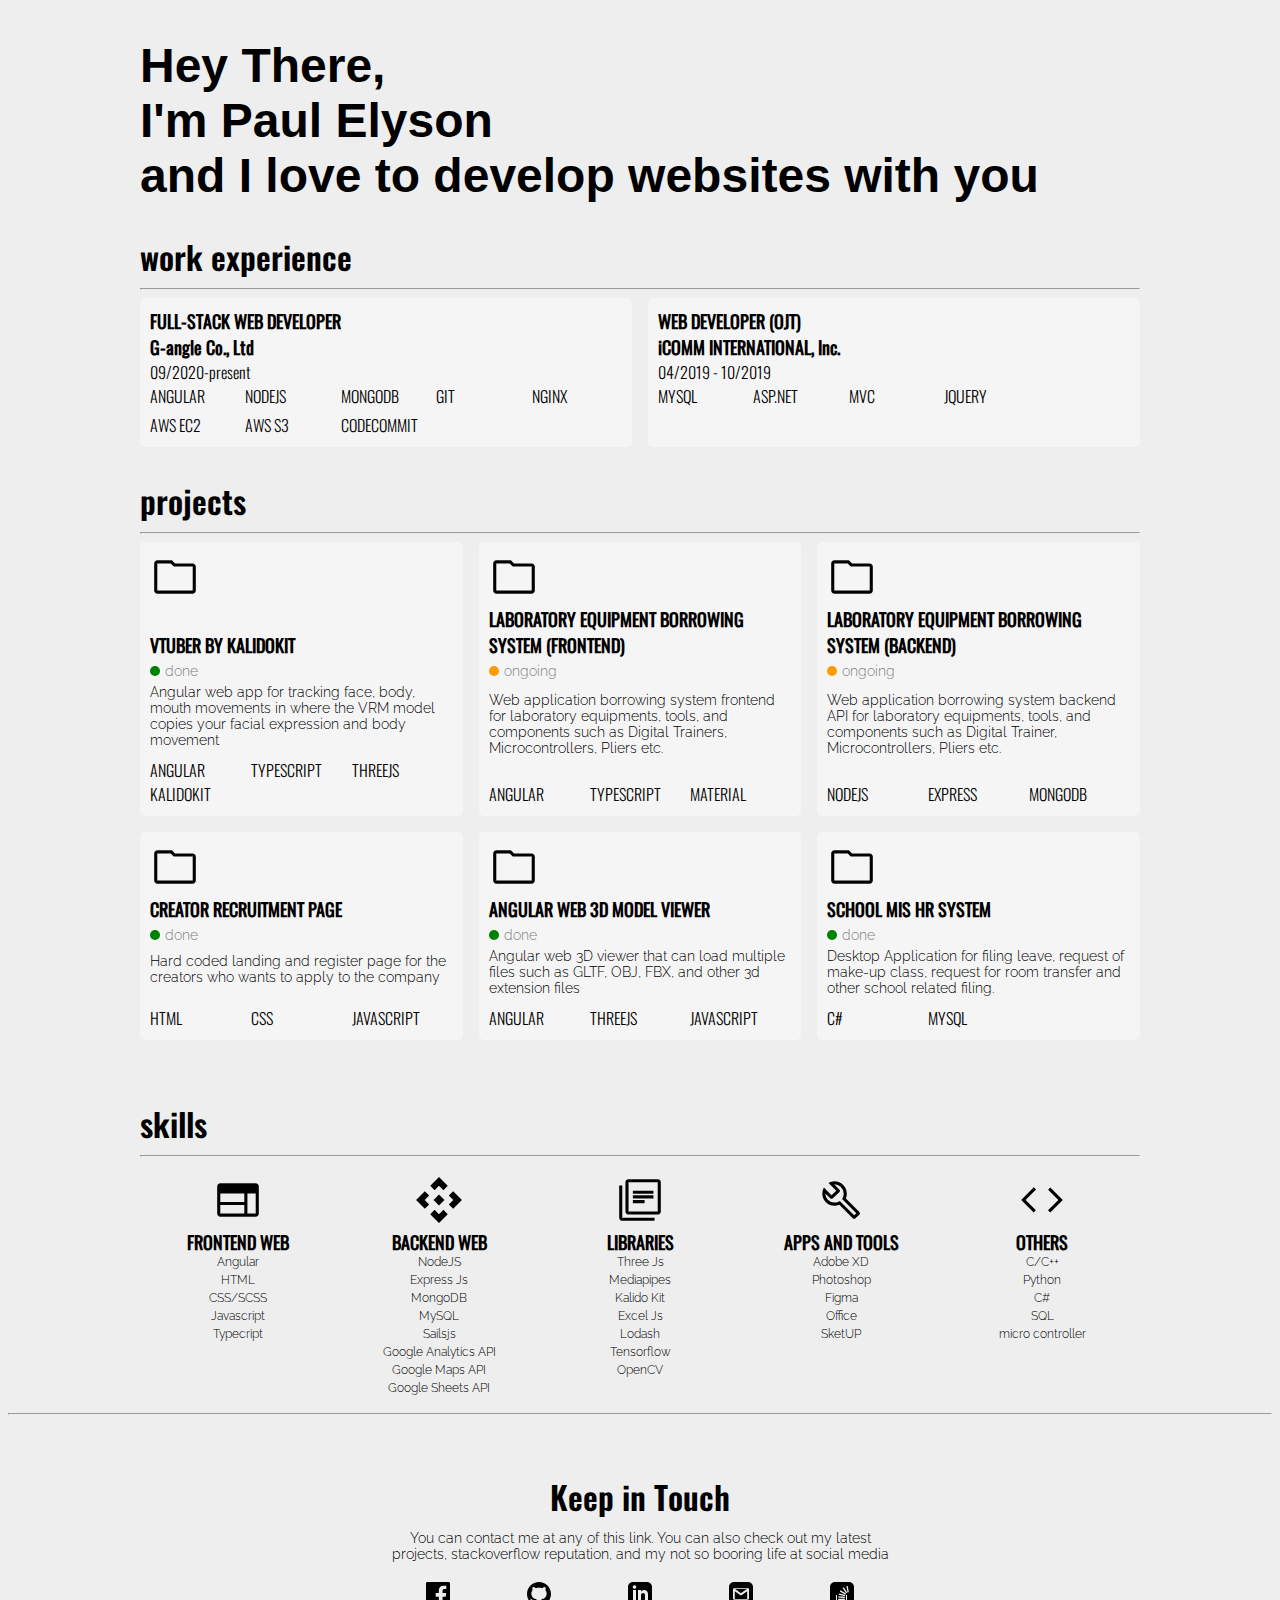
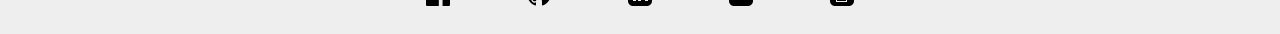
<file: index.html>
<!DOCTYPE html>
<html lang="en">
  <head>
    <meta charset="UTF-8" />
    <meta http-equiv="X-UA-Compatible" content="IE=edge" />
    <meta name="viewport" content="width=device-width, initial-scale=1.0" />
    <link rel="stylesheet" href="./css/style.css" />
    <link rel="stylesheet" href="./css/custom-font.css" />
    <link rel="stylesheet" href="./css/custom-icon.css" />
    <link rel="stylesheet" href="./css/modal.css" />
    <link
      rel="stylesheet"
      href="https://fonts.googleapis.com/css2?family=Material+Symbols+Outlined:opsz,wght,FILL,GRAD@48,400,0,0"
    />
    <link rel="stylesheet" href="https://cdnjs.cloudflare.com/ajax/libs/font-awesome/4.7.0/css/font-awesome.min.css" />
    <title>villaceran paul elyson portfolio</title>
  </head>
  <body>
    <!--** about me **-->
    <section id="me">
      <div class="sec-container">
        <h1>Hey There,</h1>
        <h1>I'm Paul Elyson</h1>
        <h1>and I love to develop websites with you</h1>
      </div>
    </section>
    <!--** work experience **-->
    <section id="work-experince">
      <div class="sec-container">
        <h2>work experience</h2>
        <hr />
        <div class="work-container">
          <div class="work-wrapper clickable">
            <h3>FULL-STACK WEB DEVELOPER</h3>
            <h4>G-angle Co., Ltd</h4>
            <p>09/2020-present</p>
            <div class="worktech-wrapper">
              <p>ANGULAR</p>
              <p>NODEJS</p>
              <p>MONGODB</p>
              <p>GIT</p>
              <p>NGINX</p>
              <p>AWS EC2</p>
              <p>AWS S3</p>
              <p>CODECOMMIT</p>
            </div>
          </div>
          <div class="work-wrapper clickable">
            <h3>WEB DEVELOPER (OJT)</h3>
            <h4>iCOMM INTERNATIONAL, Inc.</h4>
            <p>04/2019 - 10/2019</p>
            <div class="worktech-wrapper">
              <p>MYSQL</p>
              <p>ASP.NET</p>
              <p>MVC</p>
              <p>JQUERY</p>
            </div>
          </div>
        </div>
      </div>
    </section>
    <!--** projects **-->
    <section id="projects">
      <div class="sec-container">
        <h2>projects</h2>
        <hr />
        <div class="project-container">
          <!-- borrow system frontend -->
          <div class="project-wrapper clickable" name="vtuber">
            <div class="title">
              <span class="material-symbols-outlined big-icon">folder</span>
              <h4><br />VTUBER BY KALIDOKIT</h4>
              <div class="project-status">
                <div class="green-circle"></div>
                <span>done</span>
              </div>
            </div>
            <div class="content">
              Angular web app for tracking face, body, mouth movements in where the VRM model copies your facial
              expression and body movement
            </div>
            <div class="projtech-wrapper">
              <p>ANGULAR</p>
              <p>TYPESCRIPT</p>
              <p>THREEJS</p>
              <p>KALIDOKIT</p>
            </div>
          </div>
          <!-- borrow system frontend -->
          <div class="project-wrapper clickable" name="borrow-system-front">
            <div class="title">
              <span class="material-symbols-outlined big-icon">folder</span>
              <h4>LABORATORY EQUIPMENT BORROWING SYSTEM (FRONTEND)</h4>
              <div class="project-status">
                <div class="orange-circle"></div>
                <span>ongoing</span>
              </div>
            </div>
            <div class="content">
              Web application borrowing system frontend for laboratory equipments, tools, and components such as Digital
              Trainers, Microcontrollers, Pliers etc.
            </div>
            <div class="projtech-wrapper">
              <p>ANGULAR</p>
              <p>TYPESCRIPT</p>
              <p>MATERIAL</p>
            </div>
          </div>
          <!-- borrow system backend -->
          <div class="project-wrapper clickable" name="borrow-system-back">
            <div class="title">
              <span class="material-symbols-outlined big-icon">folder</span>
              <h4>LABORATORY EQUIPMENT BORROWING SYSTEM (BACKEND)</h4>
              <div class="project-status">
                <div class="orange-circle"></div>
                <span>ongoing</span>
              </div>
            </div>
            <div class="content">
              Web application borrowing system backend API for laboratory equipments, tools, and components such as
              Digital Trainer, Microcontrollers, Pliers etc.
            </div>

            <div class="projtech-wrapper">
              <p>NODEJS</p>
              <p>EXPRESS</p>
              <p>MONGODB</p>
            </div>
          </div>
          <!-- creator recruitment page -->
          <div class="project-wrapper clickable" name="creator-recruitment">
            <div class="title">
              <span class="material-symbols-outlined big-icon">folder</span>
              <h4>CREATOR RECRUITMENT PAGE</h4>
              <div class="project-status">
                <div class="green-circle"></div>
                <span>done</span>
              </div>
            </div>
            <div class="content">
              Hard coded landing and register page for the creators who wants to apply to the company
            </div>

            <div class="projtech-wrapper">
              <p>HTML</p>
              <p>CSS</p>
              <p>JAVASCRIPT</p>
            </div>
          </div>
          <div class="project-wrapper clickable" name="threed-model-viewer">
            <div class="title">
              <span class="material-symbols-outlined big-icon">folder</span>
              <h4>ANGULAR WEB 3D MODEL VIEWER</h4>
              <div class="project-status">
                <div class="green-circle"></div>
                <span>done</span>
              </div>
            </div>
            <div class="content">
              Angular web 3D viewer that can load multiple files such as GLTF, OBJ, FBX, and other 3d extension files
            </div>
            <div class="projtech-wrapper clickable">
              <p>ANGULAR</p>
              <p>THREEJS</p>
              <p>JAVASCRIPT</p>
            </div>
          </div>
          <div class="project-wrapper" name="school-mis">
            <div class="title">
              <span class="material-symbols-outlined big-icon">folder</span>
              <h4>SCHOOL MIS HR SYSTEM</h4>
              <div class="project-status">
                <div class="green-circle"></div>
                <span>done</span>
              </div>
            </div>
            <div class="content">
              Desktop Application for filing leave, request of make-up class, request for room transfer and other school
              related filing.
            </div>
            <div class="projtech-wrapper">
              <p>C#</p>
              <p>MYSQL</p>
            </div>
          </div>
        </div>
      </div>
    </section>
    <!--** skills **-->
    <section id="skills">
      <div class="sec-container">
        <h2>skills</h2>
        <hr />
        <div class="skill-container">
          <div class="skill-wrapper">
            <span class="material-symbols-outlined big-icon">web</span>
            <h4>FRONTEND WEB</h4>
            <div class="skill-content">
              <span>Angular</span>
              <span>HTML</span>
              <span>CSS/SCSS</span>
              <span>Javascript</span>
              <span>Typecript</span>
            </div>
          </div>

          <div class="skill-wrapper">
            <span class="material-symbols-outlined big-icon">api</span>
            <h4>BACKEND WEB</h4>
            <div class="skill-content">
              <span>NodeJS</span>
              <span>Express Js</span>
              <span>MongoDB</span>
              <span>MySQL</span>
              <span>Sailsjs</span>
              <span>Google Analytics API</span>
              <span>Google Maps API</span>
              <span>Google Sheets API</span>
            </div>
          </div>

          <div class="skill-wrapper">
            <span class="material-symbols-outlined big-icon"> library_books </span>
            <h4>LIBRARIES</h4>
            <div class="skill-content">
              <span>Three Js</span>
              <span>Mediapipes</span>
              <span>Kalido Kit</span>
              <span>Excel Js</span>
              <span>Lodash</span>
              <span>Tensorflow</span>
              <span>OpenCV</span>
            </div>
          </div>

          <div class="skill-wrapper">
            <span class="material-symbols-outlined big-icon">build</span>
            <h4>APPS AND TOOLS</h4>
            <div class="skill-content">
              <span>Adobe XD</span>
              <span>Photoshop</span>
              <span>Figma</span>
              <span>Office</span>
              <span>SketUP</span>
            </div>
          </div>

          <div class="skill-wrapper">
            <span class="material-symbols-outlined big-icon">code</span>
            <h4>OTHERS</h4>
            <div class="skill-content">
              <span>C/C++</span>
              <span>Python</span>
              <span>C#</span>
              <span>SQL</span>
              <span>micro controller</span>
            </div>
          </div>
        </div>
      </div>
      <hr />
    </section>
    <section id="footer">
      <div class="sec-container">
        <div class="footer-container">
          <h2>Keep in Touch</h2>
          <div class="content">
            You can contact me at any of this link. You can also check out my latest projects, stackoverflow reputation,
            and my not so booring life at social media
          </div>
          <div class="icon-wrapper">
            <a href="https://web.facebook.com/FullyLessen/">
              <i class="icon-facebook"></i>
            </a>
            <a href="https://github.com/StacksQueue">
              <i class="icon-github"></i>
            </a>
            <a href="https://www.linkedin.com/in/paul-elyson-villaceran-526063248/">
              <i class="icon-linkedin"></i>
            </a>
            <a href="mailto:paulelyson.villaceran@gmail.com">
              <i class="icon-gmail"></i>
            </a>
            <a href="https://stackoverflow.com/users/14820590/stacks-queue">
              <i class="icon-stackoverflow"></i>
            </a>
          </div>
        </div>
      </div>
    </section>
    <!-- modal -->
    <div id="modal" class="modal">
      <div class="modal-content">
        <span class="close" name="close">CLOSE</span>
        <!-- <div class="closes"><span class="material-symbols-outlined">close</span></div> -->
        <!-- <iframe src="./project-vtuber.html" width="100%" height="100%" frameborder="0"></iframe> -->
      </div>
    </div>
  </body>
  <script src="./js/modal.js"></script>
</html>
</file>
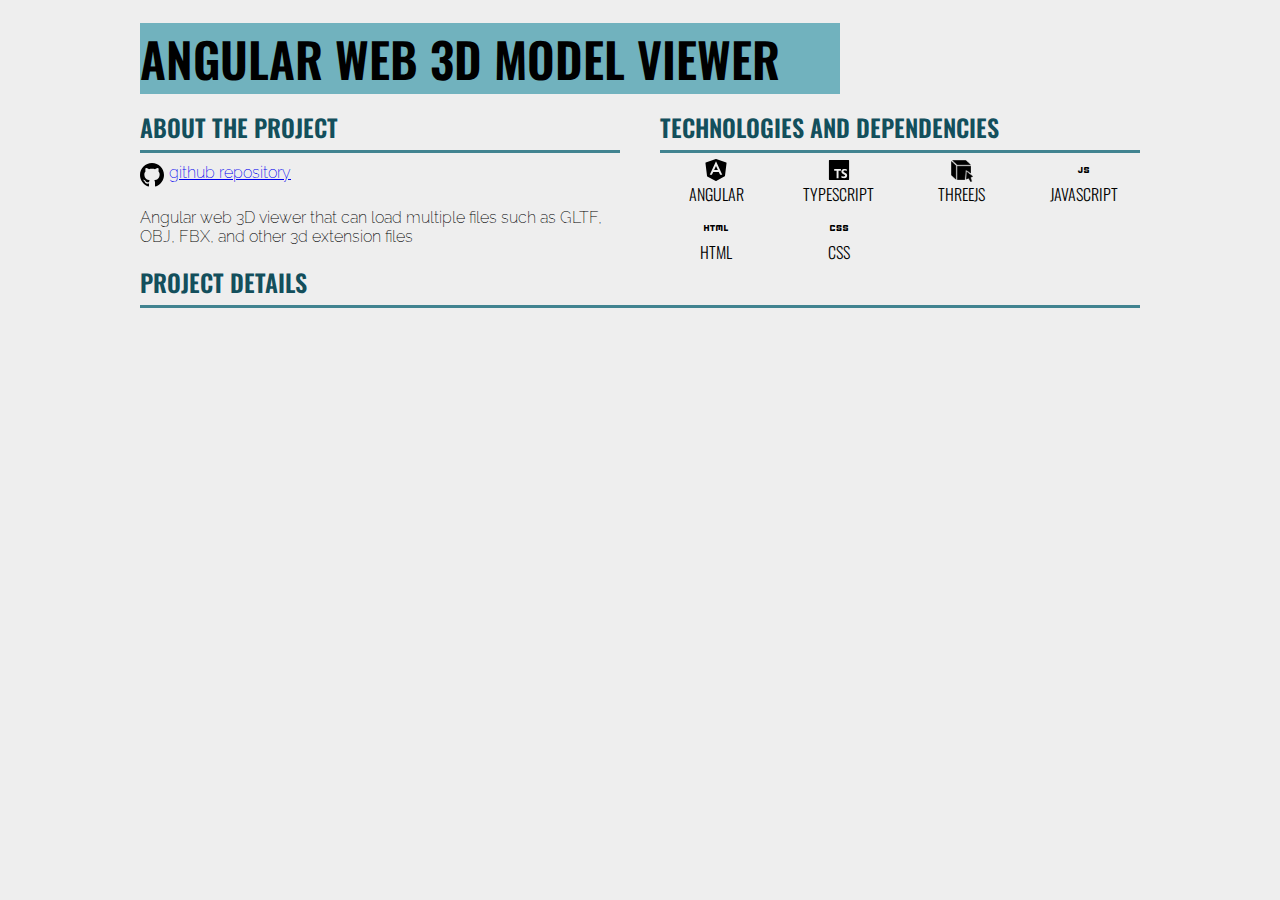
<file: project-3d-viewer.html>
<!DOCTYPE html>
<html lang="en">
  <head>
    <meta charset="UTF-8" />
    <meta http-equiv="X-UA-Compatible" content="IE=edge" />
    <meta name="viewport" content="width=device-width, initial-scale=1.0" />
    <link
      rel="stylesheet"
      href="https://fonts.googleapis.com/css2?family=Material+Symbols+Outlined:opsz,wght,FILL,GRAD@48,400,0,0"
    />
    <link rel="stylesheet" href="./css/project.css" />
    <link rel="stylesheet" href="./css/custom-font.css" />
    <link rel="stylesheet" href="./css/custom-icon.css" />
    <title>ANGULAR WEB 3D MODEL VIEWER</title>
  </head>
  <body>
    <section>
      <div class="sec-container">
        <div class="title-wrapper">
          <div class="title">ANGULAR WEB 3D MODEL VIEWER</div>
        </div>
        <div class="desc-wrapper">
          <div class="description">
            <h3>ABOUT THE PROJECT</h3>
            <hr />
            <div class="links">
              <i class="icon-github"></i>
              <a href="#">github repository</a>
            </div>
            <p>
              Angular web 3D viewer that can load multiple files such as GLTF,
              OBJ, FBX, and other 3d extension files
            </p>
          </div>
          <div class="tech-stack">
            <h3>TECHNOLOGIES AND DEPENDENCIES</h3>
            <hr />
            <div class="tech-stack-wrapper">
              <div class="iconwrapper">
                <span class="icon-angular"> </span>
                <span>ANGULAR</span>
              </div>
              <div class="iconwrapper">
                <span class="icon-typescript"></span>
                <span>TYPESCRIPT</span>
              </div>
              <div class="iconwrapper">
                <span class="icon-3d"></span>
                <span>THREEJS</span>
              </div>
              <div class="iconwrapper">
                <span class="material-symbols-outlined">javascript</span>
                <span>JAVASCRIPT</span>
              </div>
              <div class="iconwrapper">
                <span class="material-symbols-outlined">html</span>
                <span>HTML</span>
              </div>
              <div class="iconwrapper">
                <span class="material-symbols-outlined">css</span>
                <span>CSS</span>
              </div>
            </div>
          </div>
        </div>
      </div>
    </section>
    <section>
      <div class="sec-container">
        <h3>PROJECT DETAILS</h3>
        <hr />
      </div>
    </section>
  </body>
</html>
</file>
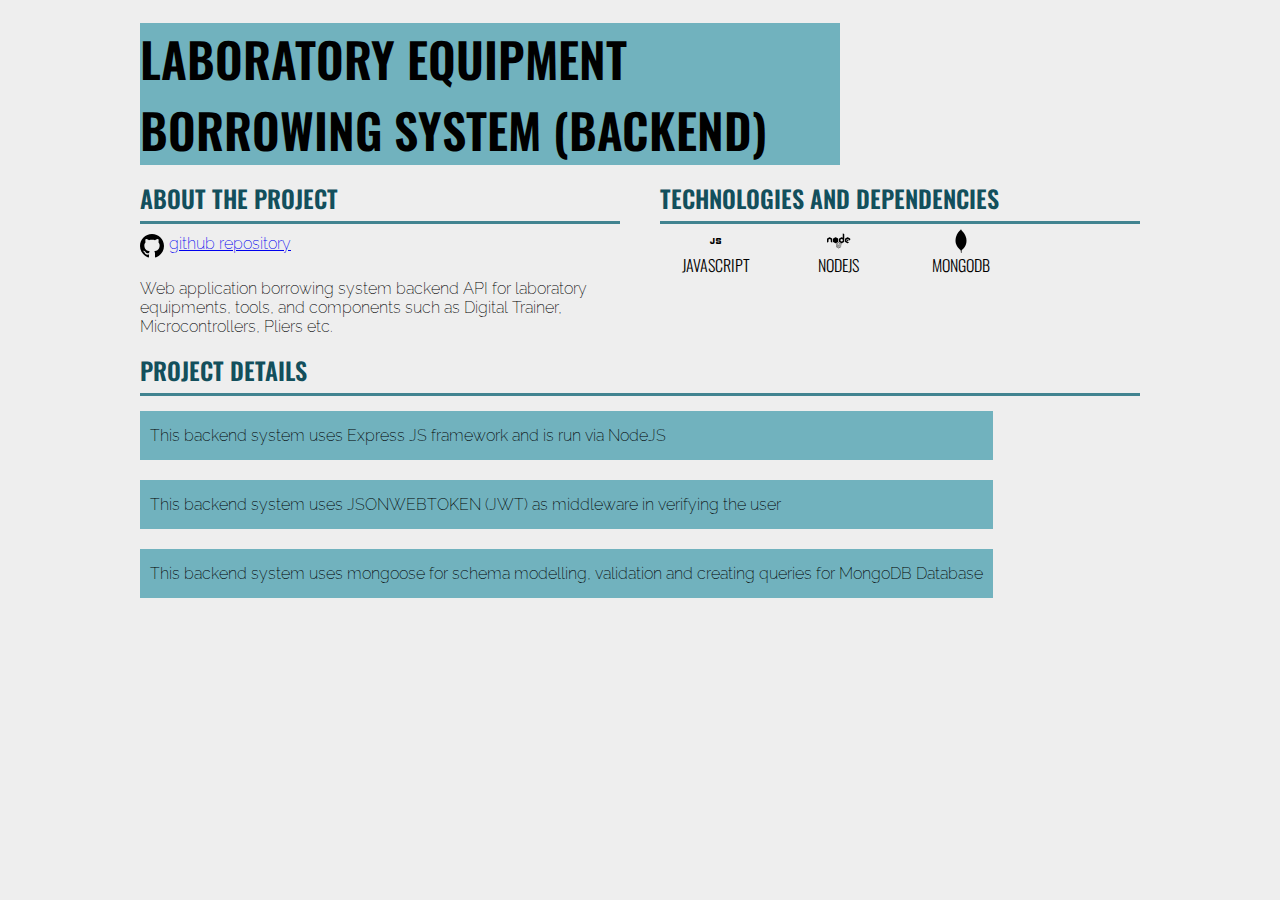
<file: project-borrowsystem-back.html>
<!DOCTYPE html>
<html lang="en">
  <head>
    <meta charset="UTF-8" />
    <meta http-equiv="X-UA-Compatible" content="IE=edge" />
    <meta name="viewport" content="width=device-width, initial-scale=1.0" />
    <link
      rel="stylesheet"
      href="https://fonts.googleapis.com/css2?family=Material+Symbols+Outlined:opsz,wght,FILL,GRAD@48,400,0,0"
    />
    <link rel="stylesheet" href="./css/project.css" />
    <link rel="stylesheet" href="./css/custom-font.css" />
    <link rel="stylesheet" href="./css/custom-icon.css" />
    <title>LABORATORY EQUIPMENT BORROWING SYSTEM (BACKEND)</title>
  </head>
  <body>
    <section>
      <div class="sec-container">
        <div class="title-wrapper">
          <div class="title">LABORATORY EQUIPMENT BORROWING SYSTEM (BACKEND)</div>
        </div>
        <div class="desc-wrapper">
          <div class="description">
            <h3>ABOUT THE PROJECT</h3>
            <hr />
            <div class="links">
              <i class="icon-github"></i>
              <a href="https://github.com/StacksQueue/borrow-system-backend">github repository</a>
            </div>
            <p>
              Web application borrowing system backend API for laboratory equipments, tools, and components such as
              Digital Trainer, Microcontrollers, Pliers etc.
            </p>
          </div>
          <div class="tech-stack">
            <h3>TECHNOLOGIES AND DEPENDENCIES</h3>
            <hr />
            <div class="tech-stack-wrapper">
              <div class="iconwrapper">
                <span class="material-symbols-outlined">javascript</span>
                <span>JAVASCRIPT</span>
              </div>
              <div class="iconwrapper">
                <i class="icon-nodejs"></i>
                <span>NODEJS</span>
              </div>
              <div class="iconwrapper">
                <i class="icon-mongodb"></i>
                <span>MONGODB</span>
              </div>
            </div>
          </div>
        </div>
      </div>
    </section>
    <section>
      <div class="sec-container">
        <h3>PROJECT DETAILS</h3>
        <hr />
        <div class="detail-wrapper grid">
          <div class="description">This backend system uses Express JS framework and is run via NodeJS</div>
          <div class="description">This backend system uses JSONWEBTOKEN (JWT) as middleware in verifying the user</div>
          <div class="description">
            This backend system uses mongoose for schema modelling, validation and creating queries for MongoDB Database
          </div>
        </div>
      </div>
    </section>
  </body>
</html>
</file>
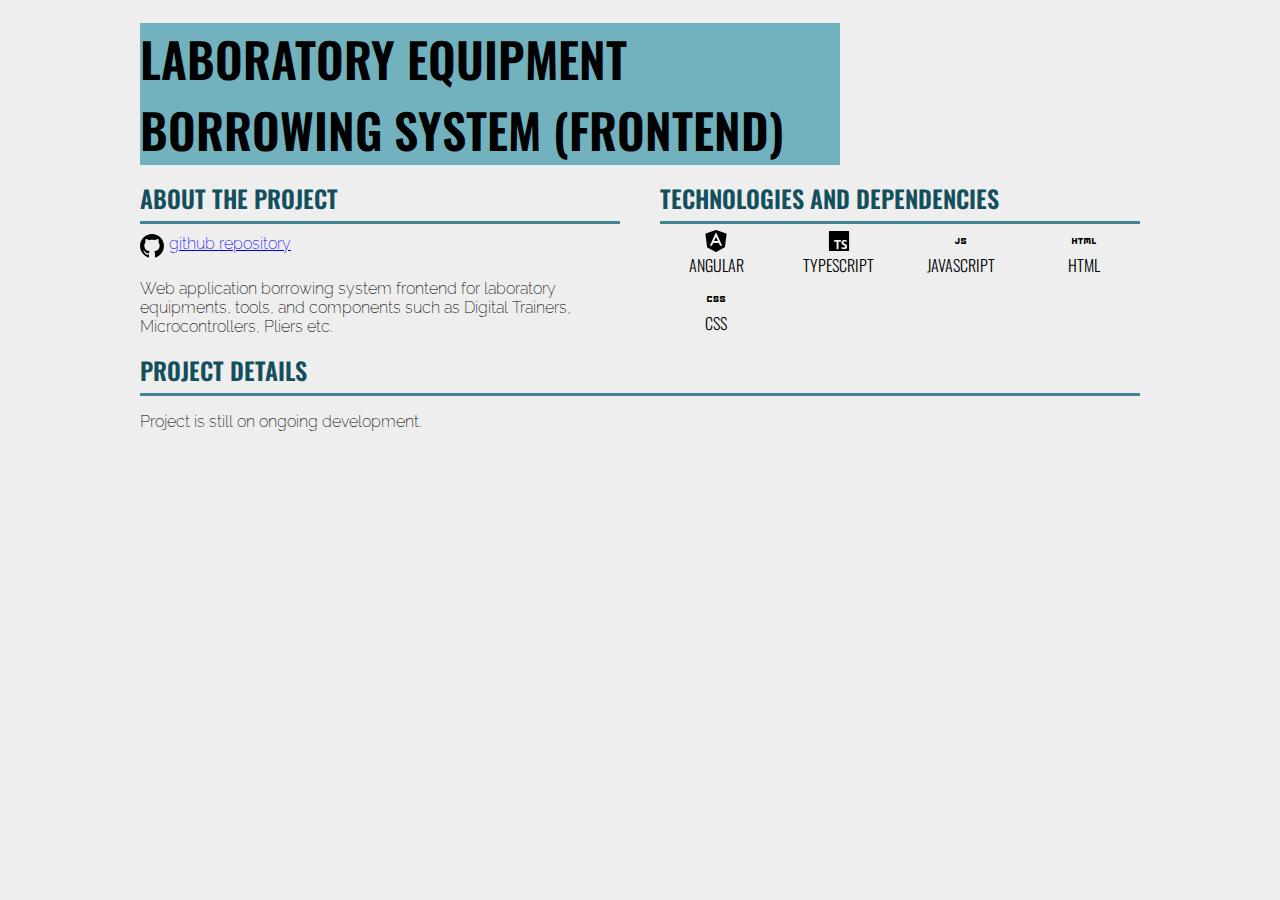
<file: project-borrowsystem-front.html>
<!DOCTYPE html>
<html lang="en">
  <head>
    <meta charset="UTF-8" />
    <meta http-equiv="X-UA-Compatible" content="IE=edge" />
    <meta name="viewport" content="width=device-width, initial-scale=1.0" />
    <link
      rel="stylesheet"
      href="https://fonts.googleapis.com/css2?family=Material+Symbols+Outlined:opsz,wght,FILL,GRAD@48,400,0,0"
    />
    <link rel="stylesheet" href="./css/project.css" />
    <link rel="stylesheet" href="./css/custom-font.css" />
    <link rel="stylesheet" href="./css/custom-icon.css" />
    <title>LABORATORY EQUIPMENT BORROWING SYSTEM (FRONTEND)</title>
  </head>
  <body>
    <section>
      <div class="sec-container">
        <div class="title-wrapper">
          <div class="title">LABORATORY EQUIPMENT BORROWING SYSTEM (FRONTEND)</div>
        </div>
        <div class="desc-wrapper">
          <div class="description">
            <h3>ABOUT THE PROJECT</h3>
            <hr />
            <div class="links">
              <i class="icon-github"></i>
              <a href="https://github.com/StacksQueue/borrow-system-frontend">github repository</a>
            </div>
            <p>
              Web application borrowing system frontend for laboratory equipments, tools, and components such as Digital
              Trainers, Microcontrollers, Pliers etc.
            </p>
          </div>
          <div class="tech-stack">
            <h3>TECHNOLOGIES AND DEPENDENCIES</h3>
            <hr />
            <div class="tech-stack-wrapper">
              <div class="iconwrapper">
                <span class="icon-angular"> </span>
                <span>ANGULAR</span>
              </div>
              <div class="iconwrapper">
                <span class="icon-typescript"></span>
                <span>TYPESCRIPT</span>
              </div>
              <div class="iconwrapper">
                <span class="material-symbols-outlined">javascript</span>
                <span>JAVASCRIPT</span>
              </div>
              <div class="iconwrapper">
                <span class="material-symbols-outlined">html</span>
                <span>HTML</span>
              </div>
              <div class="iconwrapper">
                <span class="material-symbols-outlined">css</span>
                <span>CSS</span>
              </div>
            </div>
          </div>
        </div>
      </div>
    </section>
    <section>
      <div class="sec-container">
        <h3>PROJECT DETAILS</h3>
        <hr />
        <p>Project is still on ongoing development.</p>
      </div>
    </section>
  </body>
</html>
</file>
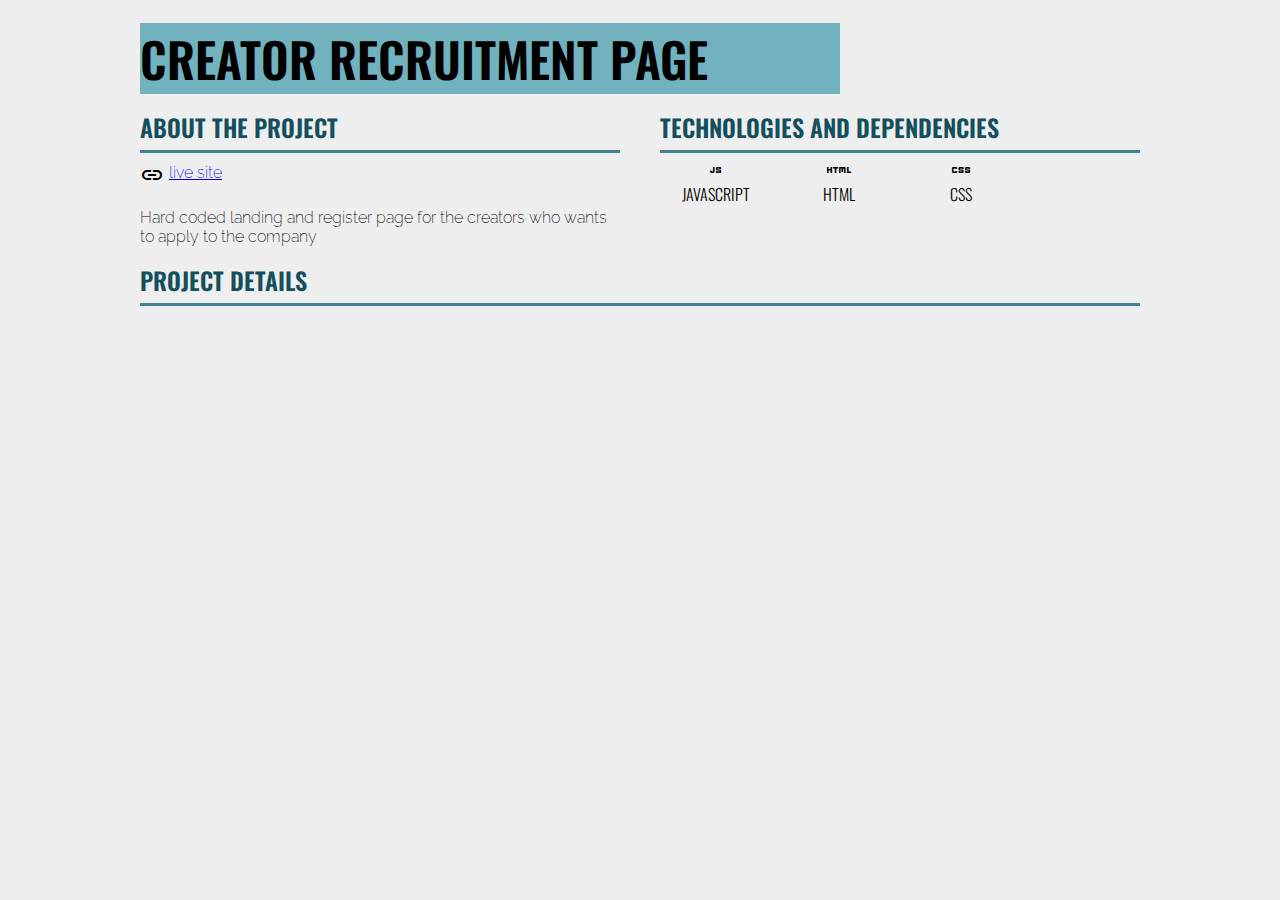
<file: project-recruitment.html>
<!DOCTYPE html>
<html lang="en">
  <head>
    <meta charset="UTF-8" />
    <meta http-equiv="X-UA-Compatible" content="IE=edge" />
    <meta name="viewport" content="width=device-width, initial-scale=1.0" />
    <link
      rel="stylesheet"
      href="https://fonts.googleapis.com/css2?family=Material+Symbols+Outlined:opsz,wght,FILL,GRAD@48,400,0,0"
    />
    <link rel="stylesheet" href="./css/project.css" />
    <link rel="stylesheet" href="./css/custom-font.css" />
    <link rel="stylesheet" href="./css/custom-icon.css" />
    <title>CREATOR RECRUITMENT PAGE</title>
  </head>
  <body>
    <section>
      <div class="sec-container">
        <div class="title-wrapper">
          <div class="title">CREATOR RECRUITMENT PAGE</div>
        </div>
        <div class="desc-wrapper">
          <div class="description">
            <h3>ABOUT THE PROJECT</h3>
            <hr />
            <div class="links">
              <span class="material-symbols-outlined">link</span>
              <a href="https://www.g-angle.co.jp/creators/designer/">live site</a>
            </div>
            <p>
              Hard coded landing and register page for the creators who wants to apply to the company
            </p>
          </div>
          <div class="tech-stack">
            <h3>TECHNOLOGIES AND DEPENDENCIES</h3>
            <hr />
            <div class="tech-stack-wrapper">
              <div class="iconwrapper">
                <span class="material-symbols-outlined">javascript</span>
                <span>JAVASCRIPT</span>
              </div>
              <div class="iconwrapper">
                <span class="material-symbols-outlined">html</span>
                <span>HTML</span>
              </div>
              <div class="iconwrapper">
                <span class="material-symbols-outlined">css</span>
                <span>CSS</span>
              </div>
            </div>
          </div>
        </div>
      </div>
    </section>
    <section>
      <div class="sec-container">
        <h3>PROJECT DETAILS</h3>
        <hr />
      </div>
    </section>
  </body>
</html>
</file>
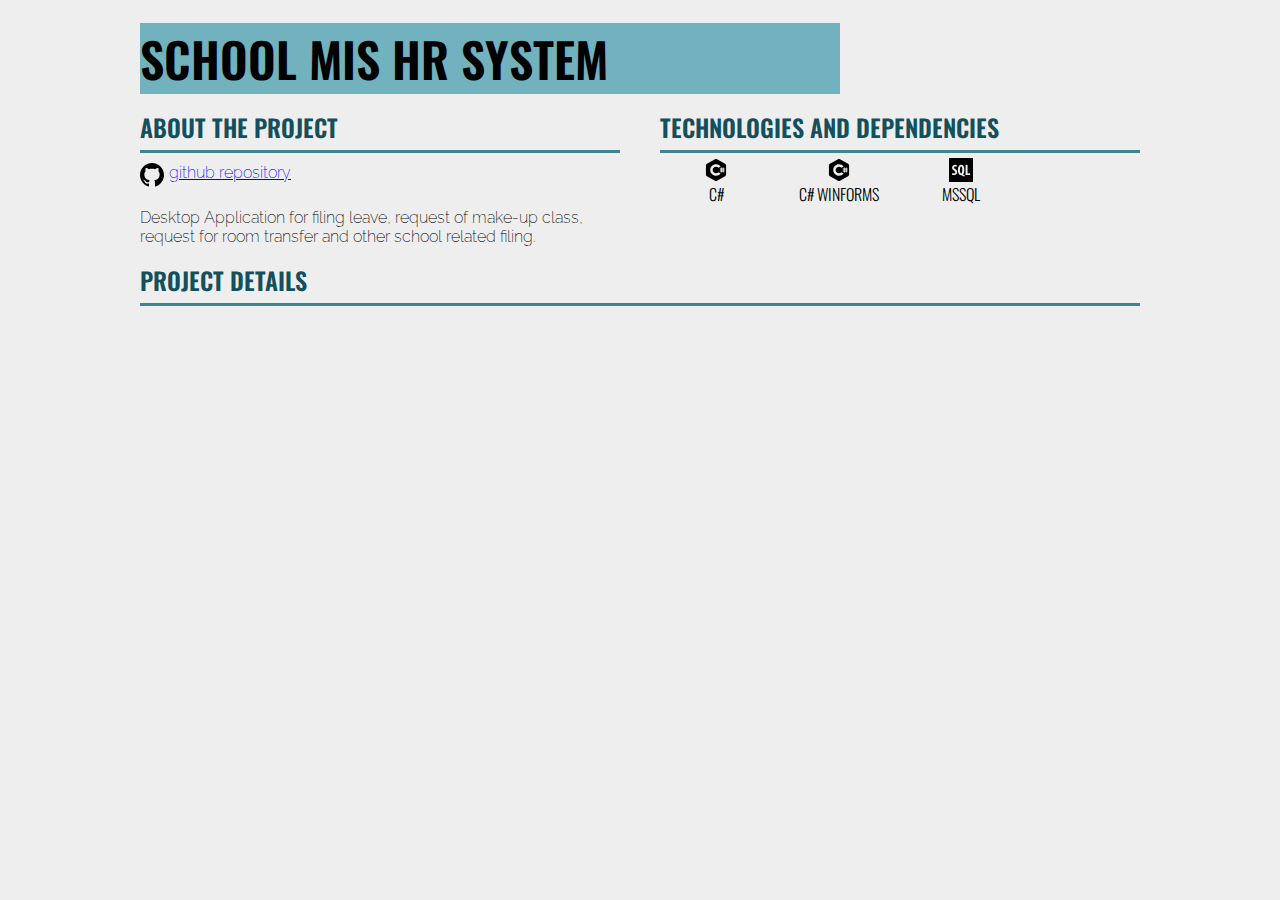
<file: project-school-mis.html>
<!DOCTYPE html>
<html lang="en">
  <head>
    <meta charset="UTF-8" />
    <meta http-equiv="X-UA-Compatible" content="IE=edge" />
    <meta name="viewport" content="width=device-width, initial-scale=1.0" />
    <link
      rel="stylesheet"
      href="https://fonts.googleapis.com/css2?family=Material+Symbols+Outlined:opsz,wght,FILL,GRAD@48,400,0,0"
    />
    <link rel="stylesheet" href="./css/project.css" />
    <link rel="stylesheet" href="./css/custom-font.css" />
    <link rel="stylesheet" href="./css/custom-icon.css" />
    <title>SCHOOL MIS HR SYSTEM</title>
  </head>
  <body>
    <section>
      <div class="sec-container">
        <div class="title-wrapper">
          <div class="title">SCHOOL MIS HR SYSTEM</div>
        </div>
        <div class="desc-wrapper">
          <div class="description">
            <h3>ABOUT THE PROJECT</h3>
            <hr />
            <div class="links">
              <i class="icon-github"></i>
              <a href="https://github.com/StacksQueue/school-mis-hr-system">github repository</a>
            </div>
            <p>
              Desktop Application for filing leave, request of make-up class, request for room transfer and other school
              related filing.
            </p>
          </div>
          <div class="tech-stack">
            <h3>TECHNOLOGIES AND DEPENDENCIES</h3>
            <hr />
            <div class="tech-stack-wrapper">
              <div class="iconwrapper">
                <span class="icon-csharp"> </span>
                <span>C#</span>
              </div>
              <div class="iconwrapper">
                <span class="icon-csharp"> </span>
                <span>C# WINFORMS</span>
              </div>
              <div class="iconwrapper">
                <span class="icon-sql"></span>
                <span>MSSQL</span>
              </div>
            </div>
          </div>
        </div>
      </div>
    </section>
    <section>
      <div class="sec-container">
        <h3>PROJECT DETAILS</h3>
        <hr />
      </div>
    </section>
  </body>
</html>
</file>
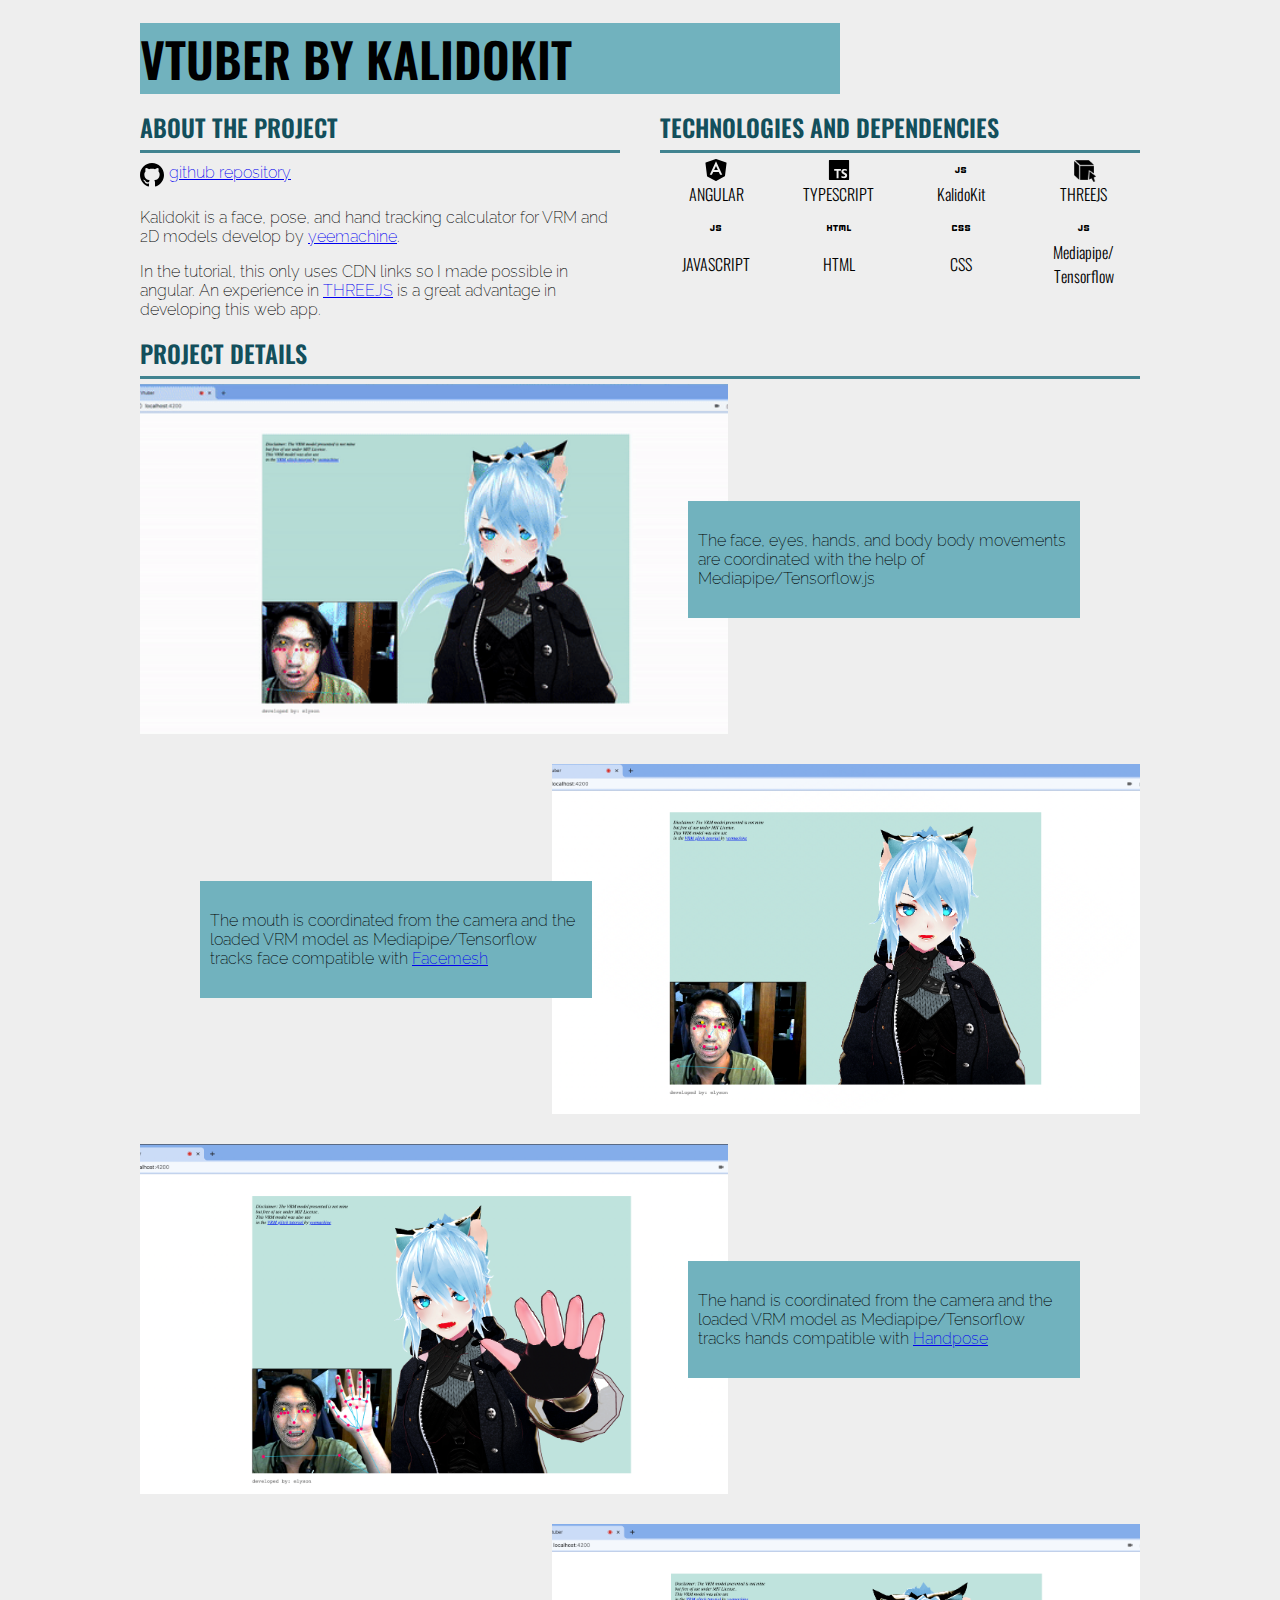
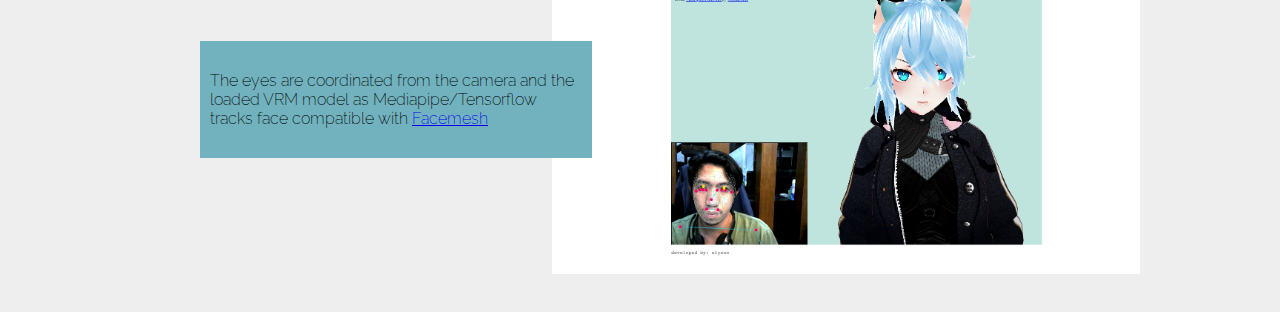
<file: project-vtuber.html>
<!DOCTYPE html>
<html lang="en">
  <head>
    <meta charset="UTF-8" />
    <meta http-equiv="X-UA-Compatible" content="IE=edge" />
    <meta name="viewport" content="width=device-width, initial-scale=1.0" />
    <link
      rel="stylesheet"
      href="https://fonts.googleapis.com/css2?family=Material+Symbols+Outlined:opsz,wght,FILL,GRAD@48,400,0,0"
    />
    <link rel="stylesheet" href="./css/project.css" />
    <link rel="stylesheet" href="./css/custom-font.css" />
    <link rel="stylesheet" href="./css/custom-icon.css" />
    <title>VTUBER BY KALIDOKIT</title>
  </head>
  <body>
    <section>
      <div class="sec-container">
        <div class="title-wrapper">
          <div class="title">VTUBER BY KALIDOKIT</div>
        </div>
        <div class="desc-wrapper">
          <div class="description">
            <h3>ABOUT THE PROJECT</h3>
            <hr />
            <div class="links">
              <i class="icon-github"></i>
              <a href="https://github.com/StacksQueue/vtuber-web-app">github repository</a>
            </div>
            <p>
              Kalidokit is a face, pose, and hand tracking calculator for VRM and 2D models develop by
              <a href="https://github.com/yeemachine/kalidokit">yeemachine</a>.
            </p>
            <p>
              In the tutorial, this only uses CDN links so I made possible in angular. An experience in
              <a href="https://threejs.org/">THREEJS</a> is a great advantage in developing this web app.
            </p>
          </div>
          <div class="tech-stack">
            <h3>TECHNOLOGIES AND DEPENDENCIES</h3>
            <hr />
            <div class="tech-stack-wrapper">
              <div class="iconwrapper">
                <span class="icon-angular"> </span>
                <span>ANGULAR</span>
              </div>
              <div class="iconwrapper">
                <span class="icon-typescript"></span>
                <span>TYPESCRIPT</span>
              </div>
              <div class="iconwrapper">
                <span class="material-symbols-outlined">javascript</span>
                <span>KalidoKit</span>
              </div>
              <div class="iconwrapper">
                <span class="icon-3d"></span>
                <span>THREEJS</span>
              </div>
              <div class="iconwrapper">
                <span class="material-symbols-outlined">javascript</span>
                <span>JAVASCRIPT</span>
              </div>
              <div class="iconwrapper">
                <span class="material-symbols-outlined">html</span>
                <span>HTML</span>
              </div>
              <div class="iconwrapper">
                <span class="material-symbols-outlined">css</span>
                <span>CSS</span>
              </div>
              <div class="iconwrapper">
                <span class="material-symbols-outlined">javascript</span>
                <span>Mediapipe/ Tensorflow</span>
              </div>
            </div>
          </div>
        </div>
      </div>
    </section>
    <section>
      <div class="sec-container">
        <h3>PROJECT DETAILS</h3>
        <hr />
        <!-- GIF -->
        <div class="detail-wrapper">
          <div class="image-holder">
            <img src="./assets/vtuber/vtuber-5.gif" alt="" class="fit-image" />
          </div>
          <div class="detail">
            <div class="description-right">
              The face, eyes, hands, and body body movements are coordinated with the help of Mediapipe/Tensorflow.js
            </div>
          </div>
        </div>
        <!-- mouth -->
        <div class="detail-wrapper left">
          <div class="detail">
            <div class="description-left">
              The mouth is coordinated from the camera and the loaded VRM model as Mediapipe/Tensorflow tracks face
              compatible with
              <a href="https://github.com/tensorflow/tfjs-models/tree/master/face-landmarks-detection">Facemesh</a>
            </div>
          </div>
          <div class="image-holder">
            <img src="./assets/vtuber/vtuber-1.png" alt="" class="fit-image" />
          </div>
        </div>
        <!-- hands 1 -->
        <div class="detail-wrapper">
          <div class="image-holder">
            <img src="./assets/vtuber/vtuber-2.png" alt="" class="fit-image" />
          </div>
          <div class="detail">
            <div class="description-right">
              The hand is coordinated from the camera and the loaded VRM model as Mediapipe/Tensorflow tracks hands
              compatible with
              <a href="https://google.github.io/mediapipe/solutions/hands.html">Handpose</a>
            </div>
          </div>
        </div>
        <!-- eyes 1 -->
        <div class="detail-wrapper left">
          <div class="detail">
            <div class="description-left">
              The eyes are coordinated from the camera and the loaded VRM model as Mediapipe/Tensorflow tracks face
              compatible with
              <a href="https://github.com/tensorflow/tfjs-models/tree/master/face-landmarks-detection">Facemesh</a>
            </div>
          </div>
          <div class="image-holder">
            <img src="./assets/vtuber/vtuber-3.png" alt="" class="fit-image" />
          </div>
        </div>
      </div>
    </section>
  </body>
</html>
</file>
<file: css/style.css>
/*
* general css styles
*/
body {
  font-family: "Segoe UI", Tahoma, Geneva, Verdana, sans-serif;
  /* font-family: "oswald"; */
  background-color: #eeeeee;
}

h1 {
  font-size: xxx-large;
  font-weight: 700;
  margin: 0;
}
h2 {
  font-size: xx-large;
  font-weight: 600;
  margin: 0;
  font-family: "oswald-semibold";
}
h3,
h4 {
  font-size: large;
  font-weight: 600;
  margin: 0;
  font-family: "oswald-regular";
}
h5,
h6 {
  margin: 0;
  font-weight: 600;
}

p {
  margin: 0;
}
span {
  font-size: 14px;
}

.sec-container {
  max-width: 1000px;
  width: 90%;
  padding: 0 5%;
  margin: auto;
}

/**
* work experience styles
*/

.work-container {
  display: grid;
  grid-template-columns: repeat(2, minmax(0, 1fr));
  grid-gap: 16px;
}

.work-wrapper {
  padding: 10px;
  background: whitesmoke;
  border-radius: 5px;
  transition: 0.5s;
}

.work-wrapper:hover {
  box-shadow: 0 0 5px black;
}

.work-wrapper p {
  font-family: "oswald-light";
}

.worktech-wrapper {
  display: grid;
  grid-template-columns: repeat(5, minmax(0, 1fr));
  grid-gap: 5px;
}

.project-wrapper .icon-wrapper {
  display: flex;
}

.project-status {
  display: flex;
  align-items: center;
  padding: 5px 0 0 0;
}

.project-status span {
  color: gray;
  font-family: "raleway-light";
}

.orange-circle {
  width: 10px;
  height: 10px;
  border-radius: 50%;
  background-color: #fd9b00;
  margin-right: 5px;
}

.green-circle {
  width: 10px;
  height: 10px;
  border-radius: 50%;
  background-color: green;
  margin-right: 5px;
}

/**
* project styles
*/

.project-container {
  display: grid;
  grid-template-columns: repeat(3, minmax(0, 1fr));
  grid-gap: 16px;
}

.project-wrapper {
  padding: 10px;
  background: whitesmoke;
  border-radius: 5px;
  display: grid;
  transition: 0.5s;
  /**/
  /* border: 1px solid #b5b5b5; */
}

.project-wrapper:hover {
  box-shadow: 0 0 5px black;
  /* margin-top: -10px; */
}

.project-wrapper p {
  font-family: "oswald-light";
}

.project-wrapper .content {
  padding: 5px 0 10px 0;
  font-size: 14px;
  font-family: "raleway-light";
}

.projtech-wrapper {
  display: grid;
  grid-template-columns: repeat(3, minmax(0, 1fr));
  align-items: end;
}

/**
* skills styles
*/

.skill-container {
  display: grid;
  grid-template-columns: repeat(5, minmax(0, 1fr));
  grid-gap: 5px;
}

.skill-wrapper {
  text-align: center;
  padding: 10px;
}

.skill-content {
  display: grid;
  grid-gap: 4px;
  font-size: 10px !important;
  font-family: "raleway-light";
}

.skill-content span {
  font-size: 12px;
}

/*
* footer styles
*/

.footer-container {
  text-align: center;
  max-width: 500px;
  margin: auto;
}

.footer-container .content {
  padding: 10px 0 20px 0;
  font-size: 14px;
  font-family: 'raleway-light';
}

.footer-container .icon-wrapper {
  display: grid;
  grid-template-columns: repeat(5, minmax(0, 1fr));
  grid-gap: 5px;
}

/*
* other styles
*/

.big-icon {
  font-size: 50px !important;
}

.clickable {
  cursor: pointer;
}

#me,
#work-experience,
#projects,
#skills {
  padding: 30px 0;
}

#footer {
  padding: 20px 0;
}

@media screen and (max-width: 599px) {
  .work-container {
    grid-template-columns: repeat(1, minmax(0, 1fr));
  }

  .project-container {
    grid-template-columns: repeat(2, minmax(0, 1fr));
  }
}

@media screen and (max-width: 420px) {
  .project-container {
    grid-template-columns: repeat(1, minmax(0, 1fr));
  }
  .skill-container {
    grid-template-columns: repeat(3, minmax(0, 1fr));
  }
}
</file>
<file: css/custom-font.css>
@font-face {
    font-family: "oswald-semibold";
    src: url("./fonts/oswald/Oswald-SemiBold.ttf") format("truetype");
}

@font-face {
    font-family: "oswald-medium";
    src: url("./fonts/oswald/Oswald-Medium.ttf") format("truetype");
}

@font-face {
    font-family: "oswald-regular";
    src: url("./fonts/oswald/Oswald-Regular.ttf") format("truetype");
}

@font-face {
    font-family: "oswald-light";
    src: url("./fonts/oswald/Oswald-Light.ttf") format("truetype");
}
/* raleway */
@font-face {
    font-family: "raleway-black";
    src: url("./fonts/raleway/Raleway-Black.ttf") format("truetype");
}

@font-face {
    font-family: "raleway-blackitalic";
    src: url("./fonts/raleway/Raleway-BlackItalic.ttf") format("truetype");
}

@font-face {
    font-family: "raleway-bold";
    src: url("./fonts/raleway/Raleway-Bold.ttf") format("truetype");
}

@font-face {
    font-family: "raleway-bolditalic";
    src: url("./fonts/raleway/Raleway-BoldItalic.ttf") format("truetype");
}

@font-face {
    font-family: "raleway-extrabold";
    src: url("./fonts/raleway/Raleway-ExtraBold.ttf") format("truetype");
}

@font-face {
    font-family: "raleway-extrabolditalic";
    src: url("./fonts/raleway/Raleway-ExtraBoldItalic.ttf") format("truetype");
}

@font-face {
    font-family: "raleway-extralight";
    src: url("./fonts/raleway/Raleway-ExtraLight.ttf") format("truetype");
}

@font-face {
    font-family: "raleway-italic";
    src: url("./fonts/raleway/Raleway-Italic.ttf") format("truetype");
}

@font-face {
    font-family: "raleway-light";
    src: url("./fonts/raleway/Raleway-Light.ttf") format("truetype");
}

@font-face {
    font-family: "raleway-lightitalic";
    src: url("./fonts/raleway/Raleway-LightItalic.ttf") format("truetype");
}

@font-face {
    font-family: "raleway-medium";
    src: url("./fonts/raleway/Raleway-Medium.ttf") format("truetype");
}

@font-face {
    font-family: "raleway-mediumitalic";
    src: url("./fonts/raleway/Raleway-MediumItalic.ttf") format("truetype");
}

@font-face {
    font-family: "raleway-regular";
    src: url("./fonts/raleway/Raleway-Regular.ttf") format("truetype");
}

@font-face {
    font-family: "raleway-semibold";
    src: url("./fonts/raleway/Raleway-SemiBold.ttf") format("truetype");
}

@font-face {
    font-family: "raleway-semibolditalic";
    src: url("./fonts/raleway/Raleway-SemiBoldItalic.ttf") format("truetype");
}

@font-face {
    font-family: "raleway-thin";
    src: url("./fonts/raleway/Raleway-Thin.ttf") format("truetype");
}

@font-face {
    font-family: "raleway-thinitalic";
    src: url("./fonts/raleway/Raleway-ThinItalic.ttf") format("truetype");
}
</file>
<file: css/custom-icon.css>
.icon-gmail {
  height: 24px;
  background-image: url('data:image/svg+xml;utf8,<svg width="24" height="24" xmlns="http://www.w3.org/2000/svg" fill-rule="evenodd" clip-rule="evenodd"><path d="M19 24h-14c-2.761 0-5-2.239-5-5v-14c0-2.761 2.239-5 5-5h14c2.762 0 5 2.239 5 5v14c0 2.761-2.238 5-5 5zm-.141-6.333c.63 0 1.141-.512 1.141-1.142v-9.05c0-.63-.511-1.142-1.141-1.142h-13.718c-.63 0-1.141.512-1.141 1.142v9.05c0 .63.511 1.142 1.141 1.142h13.718zm-6.859-4.058l-6.228-4.321-.014 7.712h12.457v-7.712l-6.215 4.321zm5.913-6.609c-1.745 1.215-5.913 4.153-5.913 4.153l-5.947-4.153h11.86z"/></svg>');
  background-repeat: no-repeat;
  background-position: center;
  display: block;
  width: 24px;
  margin: auto;
}

.icon-stackoverflow {
  background-image: url('data:image/svg+xml;utf8,<svg xmlns="http://www.w3.org/2000/svg" width="24" height="24" viewBox="0 0 24 24"><path d="M19 0h-14c-2.761 0-5 2.239-5 5v14c0 2.761 2.239 5 5 5h14c2.762 0 5-2.239 5-5v-14c0-2.761-2.238-5-5-5zm-8.512 8.272l5.532 3.243-.686 1.162-5.533-3.243.687-1.162zm-1.456 3.113l6.185 1.739-.332 1.23-6.204-1.667.351-1.302zm-.672 2.813l6.498.65-.117 1.28-6.504-.586.123-1.344zm-.193 2.469h6.667v1.333h-6.667v-1.333zm8.833 3.333h-11v-7h1v6h9v-6h1v7zm-.852-8.704l-3.56-5.219 1.115-.76 3.559 5.219-1.114.76zm1.356-.841l-1.08-6.224 1.328-.231 1.082 6.224-1.33.231z"/></svg>');
  background-repeat: no-repeat;
  background-position: center;
  display: block;
  height: 24px;
  width: 24px;
  margin: auto;
}

.icon-linkedin {
  background-image: url('data:image/svg+xml;utf8,<svg xmlns="http://www.w3.org/2000/svg" width="24" height="24" viewBox="0 0 24 24"><path d="M19 0h-14c-2.761 0-5 2.239-5 5v14c0 2.761 2.239 5 5 5h14c2.762 0 5-2.239 5-5v-14c0-2.761-2.238-5-5-5zm-11 19h-3v-11h3v11zm-1.5-12.268c-.966 0-1.75-.79-1.75-1.764s.784-1.764 1.75-1.764 1.75.79 1.75 1.764-.783 1.764-1.75 1.764zm13.5 12.268h-3v-5.604c0-3.368-4-3.113-4 0v5.604h-3v-11h3v1.765c1.396-2.586 7-2.777 7 2.476v6.759z"/></svg>');
  background-repeat: no-repeat;
  background-position: center;
  display: block;
  height: 24px;
  width: 24px;
  margin: auto;
}

.icon-facebook {
  background-image: url('data:image/svg+xml;utf8,<svg xmlns="http://www.w3.org/2000/svg" width="24" height="24" viewBox="0 0 24 24"><path d="M22.675 0h-21.35c-.732 0-1.325.593-1.325 1.325v21.351c0 .731.593 1.324 1.325 1.324h11.495v-9.294h-3.128v-3.622h3.128v-2.671c0-3.1 1.893-4.788 4.659-4.788 1.325 0 2.463.099 2.795.143v3.24l-1.918.001c-1.504 0-1.795.715-1.795 1.763v2.313h3.587l-.467 3.622h-3.12v9.293h6.116c.73 0 1.323-.593 1.323-1.325v-21.35c0-.732-.593-1.325-1.325-1.325z"/></svg>');
  background-repeat: no-repeat;
  background-position: center;
  display: block;
  height: 24px;
  width: 24px;
  margin: auto;
}

.icon-github {
  background-image: url('data:image/svg+xml;utf8,<svg xmlns="http://www.w3.org/2000/svg" width="24" height="24" viewBox="0 0 24 24"><path d="M12 0c-6.626 0-12 5.373-12 12 0 5.302 3.438 9.8 8.207 11.387.599.111.793-.261.793-.577v-2.234c-3.338.726-4.033-1.416-4.033-1.416-.546-1.387-1.333-1.756-1.333-1.756-1.089-.745.083-.729.083-.729 1.205.084 1.839 1.237 1.839 1.237 1.07 1.834 2.807 1.304 3.492.997.107-.775.418-1.305.762-1.604-2.665-.305-5.467-1.334-5.467-5.931 0-1.311.469-2.381 1.236-3.221-.124-.303-.535-1.524.117-3.176 0 0 1.008-.322 3.301 1.23.957-.266 1.983-.399 3.003-.404 1.02.005 2.047.138 3.006.404 2.291-1.552 3.297-1.23 3.297-1.23.653 1.653.242 2.874.118 3.176.77.84 1.235 1.911 1.235 3.221 0 4.609-2.807 5.624-5.479 5.921.43.372.823 1.102.823 2.222v3.293c0 .319.192.694.801.576 4.765-1.589 8.199-6.086 8.199-11.386 0-6.627-5.373-12-12-12z"/></svg>');
  background-repeat: no-repeat;
  background-position: center;
  display: block;
  height: 24px;
  width: 24px;
  margin: auto;
}

.icon-angular {
  background-image: url('data:image/svg+xml;utf8,<svg xmlns="http://www.w3.org/2000/svg"  viewBox="0 0 50 50" width="24px" height="24px">    <path d="M 24.929688 2.0019531 C 24.819813 2.0024531 24.709016 2.0206406 24.603516 2.0566406 L 3.671875 9.3417969 C 3.227875 9.4957969 2.9498125 9.93925 3.0078125 10.40625 L 6.3164062 37.529297 C 6.3554062 37.850297 6.5450781 38.133109 6.8300781 38.287109 L 24.478516 47.878906 C 24.626516 47.959906 24.791078 48 24.955078 48 C 25.120078 48 25.286547 47.958953 25.435547 47.876953 L 43.173828 38.154297 C 43.455828 37.999297 43.647547 37.717438 43.685547 37.398438 L 46.992188 10.277344 C 47.050187 9.8083437 46.769312 9.3609844 46.320312 9.2089844 L 25.253906 2.0527344 C 25.148906 2.0177344 25.039562 2.0014531 24.929688 2.0019531 z M 25 7 L 38 35 L 33.5625 35 L 30.78125 29.007812 L 19.21875 29.007812 L 16.4375 35 L 12 35 L 25 7 z M 25 16.5 L 21.080078 25 L 28.919922 25 L 25 16.5 z"/></svg>');
  background-repeat: no-repeat;
  background-position: center;
  background-size: contain;
  display: block;
  height: 24px;
  width: 24px;
  margin: auto;
}

.icon-typescript {
  background-image: url('data:image/svg+xml;utf8,<svg xmlns="http://www.w3.org/2000/svg"  viewBox="0 0 50 50" width="24px" height="24px"><path d="M45,4H5C4.447,4,4,4.448,4,5v40c0,0.552,0.447,1,1,1h40c0.553,0,1-0.448,1-1V5C46,4.448,45.553,4,45,4z M29,26.445h-5V42h-4	V26.445h-5V23h14V26.445z M30.121,41.112v-4.158c0,0,2.271,1.712,4.996,1.712c2.725,0,2.62-1.782,2.62-2.026	c0-2.586-7.721-2.586-7.721-8.315c0-7.791,11.25-4.717,11.25-4.717l-0.14,3.704c0,0-1.887-1.258-4.018-1.258s-2.9,1.013-2.9,2.096	c0,2.795,7.791,2.516,7.791,8.141C42,44.955,30.121,41.112,30.121,41.112z"/></svg>');
  background-repeat: no-repeat;
  background-position: center;
  display: block;
  height: 24px;
  width: 24px;
  margin: auto;
}

.icon-3d {
  background-image: url('[data-uri]');
  background-repeat: no-repeat;
  background-position: center;
  background-size: contain;
  display: block;
  height: 24px;
  width: 24px;
  margin: auto;
}

.icon-csharp {
  background-image: url('data:image/svg+xml;utf8,<svg xmlns="http://www.w3.org/2000/svg"  viewBox="0 0 50 50" width="24px" height="24px"><path d="M 25 2 C 24.285156 2 23.570313 2.179688 22.933594 2.539063 L 6.089844 12.003906 C 4.800781 12.726563 4 14.082031 4 15.535156 L 4 34.464844 C 4 35.917969 4.800781 37.273438 6.089844 37.996094 L 22.933594 47.460938 C 23.570313 47.820313 24.285156 48 25 48 C 25.714844 48 26.429688 47.820313 27.066406 47.460938 L 43.910156 38 C 45.199219 37.273438 46 35.917969 46 34.464844 L 46 15.535156 C 46 14.082031 45.199219 12.726563 43.910156 12.003906 L 27.066406 2.539063 C 26.429688 2.179688 25.714844 2 25 2 Z M 25 13 C 28.78125 13 32.277344 14.753906 34.542969 17.738281 L 30.160156 20.277344 C 28.84375 18.835938 26.972656 18 25 18 C 21.140625 18 18 21.140625 18 25 C 18 28.859375 21.140625 32 25 32 C 26.972656 32 28.84375 31.164063 30.160156 29.722656 L 34.542969 32.261719 C 32.277344 35.246094 28.78125 37 25 37 C 18.382813 37 13 31.617188 13 25 C 13 18.382813 18.382813 13 25 13 Z M 35 20 L 37 20 L 37 22 L 39 22 L 39 20 L 41 20 L 41 22 L 43 22 L 43 24 L 41 24 L 41 26 L 43 26 L 43 28 L 41 28 L 41 30 L 39 30 L 39 28 L 37 28 L 37 30 L 35 30 L 35 28 L 33 28 L 33 26 L 35 26 L 35 24 L 33 24 L 33 22 L 35 22 Z M 37 24 L 37 26 L 39 26 L 39 24 Z"/></svg>');
  background-repeat: no-repeat;
  background-position: center;
  display: block;
  height: 24px;
  width: 24px;
  margin: auto;
}

.icon-sql {
  background-image: url('[data-uri]');
  background-repeat: no-repeat;
  background-position: center;
  display: block;
  height: 24px;
  width: 24px;
  margin: auto;
}

.icon-mongodb {
  background-image: url('[data-uri]');
  background-repeat: no-repeat;
  background-position: center;
  display: block;
  height: 24px;
  width: 24px;
  margin: auto;
}

.icon-nodejs {
  background-image: url('data:image/svg+xml;utf8,<svg xmlns="http://www.w3.org/2000/svg"  viewBox="0 0 32 32" width="24px" height="24px"><path d="M 21.300781 6 C 21.143781 6 21 6.1257812 21 6.3007812 L 21 11.796875 L 19.753906 11.070312 C 19.675906 11.024313 19.588 11.001953 19.5 11.001953 C 19.412 11.001953 19.324094 11.024312 19.246094 11.070312 L 16.251953 12.816406 C 16.095953 12.906406 16 13.072953 16 13.251953 L 16 16.748047 C 16 16.928047 16.095953 17.093594 16.251953 17.183594 L 19.246094 18.929688 C 19.324094 18.975687 19.412 18.998047 19.5 18.998047 C 19.588 18.998047 19.675906 18.975688 19.753906 18.929688 L 22.748047 17.183594 C 22.904047 17.093594 23 16.927047 23 16.748047 L 23 15 L 23 13.251953 L 23 7.2304688 C 23 7.0524688 22.904953 6.8888281 22.751953 6.7988281 L 21.449219 6.0410156 C 21.400219 6.0130156 21.350781 6 21.300781 6 z M 11.5 11.001953 C 11.41225 11.001953 11.324594 11.024813 11.246094 11.070312 L 8.2519531 12.816406 C 8.0959531 12.906406 8 13.072953 8 13.251953 L 8 16.748047 C 8 16.928047 8.0959531 17.093594 8.2519531 17.183594 L 11.246094 18.929688 C 11.403094 19.020688 11.596906 19.020688 11.753906 18.929688 L 14.748047 17.183594 C 14.904047 17.093594 15 16.927047 15 16.748047 L 15 13.251953 C 15 13.071953 14.904047 12.906406 14.748047 12.816406 L 11.753906 11.070312 C 11.675406 11.024812 11.58775 11.001953 11.5 11.001953 z M 27.5 11.001953 C 27.412 11.001953 27.324094 11.024312 27.246094 11.070312 L 24.251953 12.816406 C 24.095953 12.906406 24 13.072953 24 13.251953 L 24 16.748047 C 24 16.928047 24.095953 17.093594 24.251953 17.183594 L 27.15625 18.939453 C 27.31225 19.034453 27.508016 19.035359 27.666016 18.943359 L 29.09375 18.113281 C 29.24175 18.028281 29.24275 17.813562 29.09375 17.726562 L 26 15.904297 L 26 14.109375 L 27.5 13.236328 L 29 14.109375 L 29 15.359375 C 29 15.526375 29.140375 15.552094 29.234375 15.496094 C 29.612375 15.274094 30.751953 14.613281 30.751953 14.613281 C 30.904953 14.524281 31 14.359641 31 14.181641 L 31 13.251953 C 31 13.071953 30.904047 12.906406 30.748047 12.816406 L 27.753906 11.070312 C 27.674906 11.024313 27.588 11.001953 27.5 11.001953 z M 3.5 11.003906 C 3.412 11.003906 3.3240937 11.026266 3.2460938 11.072266 L 0.25195312 12.816406 C 0.095953125 12.907406 0 13.073906 0 13.253906 L 0 17.716797 C 0 17.934797 0.23582812 18.069938 0.42382812 17.960938 L 1.7519531 17.1875 C 1.9049531 17.0975 2 16.933859 2 16.755859 L 2 14.113281 L 3.5 13.238281 L 5 14.113281 L 5 16.755859 C 5 16.933859 5.0950469 17.0975 5.2480469 17.1875 L 6.5761719 17.960938 C 6.7641719 18.070938 7 17.934797 7 17.716797 L 7 13.253906 C 7 13.073906 6.9040469 12.907406 6.7480469 12.816406 L 3.7539062 11.072266 C 3.6759063 11.026266 3.588 11.003906 3.5 11.003906 z M 19.5 13.236328 L 21 14.111328 L 21 15 L 21 15.888672 L 19.5 16.763672 L 18 15.888672 L 18 14.111328 L 19.5 13.236328 z M 27.5 14.003906 L 26.642578 14.503906 L 26.642578 15.501953 L 27.5 16 L 28.357422 15.501953 L 28.357422 14.503906 L 27.5 14.003906 z M 15.40625 17.998047 C 15.303375 17.998047 15.199375 18.023219 15.109375 18.074219 L 12.296875 19.699219 C 12.111875 19.801219 12 20.001938 12 20.210938 L 12 23.457031 C 12 23.666031 12.116875 23.86275 12.296875 23.96875 L 13.037109 24.390625 C 13.392109 24.565625 13.522594 24.566406 13.683594 24.566406 C 14.213594 24.566406 14.515625 24.249453 14.515625 23.689453 L 14.515625 20.482422 C 14.515625 20.433422 14.477594 20.398438 14.433594 20.398438 L 14.078125 20.398438 C 14.029125 20.398438 13.994141 20.438422 13.994141 20.482422 L 13.994141 23.689453 C 13.994141 23.932453 13.737359 24.181656 13.318359 23.972656 L 12.548828 23.529297 C 12.523828 23.514297 12.505859 23.484078 12.505859 23.455078 L 12.505859 20.208984 C 12.505859 20.179984 12.519828 20.145859 12.548828 20.130859 L 15.361328 18.509766 C 15.391328 18.494766 15.425219 18.494766 15.449219 18.509766 L 18.263672 20.130859 C 18.292672 20.145859 18.306641 20.174984 18.306641 20.208984 L 18.306641 23.455078 C 18.306641 23.489078 18.287672 23.518203 18.263672 23.533203 L 15.449219 25.160156 C 15.424219 25.175156 15.385328 25.175156 15.361328 25.160156 L 14.642578 24.732422 C 14.623578 24.722422 14.593219 24.716562 14.574219 24.726562 C 14.375219 24.843563 14.335391 24.858875 14.150391 24.921875 C 14.101391 24.936875 14.034781 24.966922 14.175781 25.044922 L 15.109375 25.599609 C 15.202375 25.648609 15.30425 25.677734 15.40625 25.677734 C 15.51325 25.677734 15.617219 25.648703 15.699219 25.595703 L 18.511719 23.96875 C 18.696719 23.86675 18.808594 23.666031 18.808594 23.457031 L 18.808594 20.210938 C 18.808594 20.001938 18.691719 19.806219 18.511719 19.699219 L 15.699219 18.074219 C 15.611719 18.023219 15.509125 17.998047 15.40625 17.998047 z M 19.792969 19.496094 C 19.505969 19.496094 19.253906 19.728156 19.253906 20.035156 C 19.253906 20.332156 19.495969 20.576172 19.792969 20.576172 C 20.089969 20.576172 20.332031 20.332156 20.332031 20.035156 C 20.332031 19.728156 20.084969 19.491094 19.792969 19.496094 z M 19.787109 19.582031 C 20.041109 19.582031 20.246094 19.782156 20.246094 20.035156 C 20.246094 20.283156 20.040109 20.488141 19.787109 20.494141 C 19.538109 20.494141 19.335938 20.288156 19.335938 20.035156 C 19.335938 19.782156 19.539109 19.582031 19.787109 19.582031 z M 19.589844 19.728516 L 19.589844 20.335938 L 19.705078 20.335938 L 19.705078 20.09375 L 19.8125 20.09375 C 19.8565 20.09375 19.866953 20.112484 19.876953 20.146484 C 19.876953 20.151484 19.895391 20.308891 19.900391 20.337891 L 20.025391 20.337891 C 20.011391 20.308891 20.001094 20.225781 19.996094 20.175781 C 19.982094 20.097781 19.977531 20.044062 19.894531 20.039062 C 19.938531 20.024063 20.011719 20.000672 20.011719 19.888672 C 20.011719 19.727672 19.871828 19.728516 19.798828 19.728516 L 19.589844 19.728516 z M 19.705078 19.826172 L 19.802734 19.826172 C 19.832734 19.826172 19.890625 19.825203 19.890625 19.908203 C 19.890625 19.942203 19.875875 19.997094 19.796875 19.996094 L 19.705078 19.996094 L 19.705078 19.826172 z M 16.160156 20.322266 C 15.357156 20.322266 14.880859 20.664516 14.880859 21.228516 C 14.880859 21.846516 15.357953 22.011844 16.126953 22.089844 C 17.046953 22.181844 17.119141 22.314141 17.119141 22.494141 C 17.119141 22.810141 16.865484 22.941406 16.271484 22.941406 C 15.526484 22.941406 15.362594 22.756719 15.308594 22.386719 C 15.303594 22.347719 15.268609 22.318359 15.224609 22.318359 L 14.859375 22.318359 C 14.815375 22.318359 14.777344 22.353344 14.777344 22.402344 C 14.777344 22.874344 15.034625 23.439453 16.265625 23.439453 C 17.168625 23.438453 17.679688 23.088609 17.679688 22.474609 C 17.679688 21.866609 17.270297 21.704891 16.404297 21.587891 C 15.528297 21.470891 15.441406 21.412031 15.441406 21.207031 C 15.441406 21.037031 15.513156 20.814453 16.160156 20.814453 C 16.739156 20.814453 16.954969 20.941078 17.042969 21.330078 C 17.052969 21.369078 17.080141 21.392578 17.119141 21.392578 L 17.484375 21.392578 C 17.508375 21.392578 17.528969 21.383141 17.542969 21.369141 C 17.557969 21.350141 17.5675 21.330641 17.5625 21.306641 C 17.5045 20.634641 17.061156 20.322266 16.160156 20.322266 z"/></svg>');
  background-repeat: no-repeat;
  background-position: center;
  display: block;
  height: 24px;
  width: 24px;
  margin: auto;
}
</file>
<file: css/modal.css>
.modal {
    display: none;
    position: fixed; /* Stay in place */
    width: 100%;
    height: 100%;
    left: 0;
    top: 0;
    background-color: rgba(0, 0, 0, 0.4); /* Black w/ opacity */
}

.modal-content {
    background-color: #fefefe;
    margin: 50px auto 0 auto;
    border: 1px solid #888;
    width: 80%;
    height: 85vh;
    position: relative;
    /**/
    /* transition: fadein .5s; */
    -webkit-animation-name: animatetop;
    -webkit-animation-duration: 0.4s;
    animation-name: animatetop;
    animation-duration: 0.4s;
}

.closes {
    position: absolute;
    height: 20px;
    width: 20px;
    border-radius: 50%;
    background-color: #71b2be;
    right: -10px;
    top: -10px;
}
.closes .material-symbols-outlined {
    font-size: 20px;
}

.close {
    position: absolute;
    font-family: "oswald-regular";
    right: 20px;
    cursor: pointer;
    /* background-color: #71b2be; */
}

@media screen and (max-width: 420px) {
    .modal-content {
        width: 92%;
    }
}


@keyframes fadein {
    from {
        opacity: 0;
    }
    to {
        opacity: 1;
    }
}

@-webkit-keyframes animatetop {
    from {
        top: -300px;
        opacity: 0;
    }
    to {
        top: 0;
        opacity: 1;
    }
}

@keyframes animatetop {
    from {
        top: -300px;
        opacity: 0;
    }
    to {
        top: 0;
        opacity: 1;
    }
}
</file>
<file: css/project.css>
/*
* customized element styles
*/
body {
  background: #eeeeee;
  font-family: "raleway-extralight";
}

h3 {
  font-size: x-large;
  font-family: "oswald-semibold";
  margin: 0;
  color: #134f5c;
}

hr {
  border: none;
  height: 3px;
  background-color: #418390;
  margin: 5px 0;
}

/*
* end
*/
.sec-container {
  max-width: 1000px;
  width: 90%;
  padding: 0 5%;
  margin: auto;
}

.title-wrapper {
  display: flex;
  justify-content: space-between;
  padding: 15px 0;
}

.title-wrapper .title {
  width: 70%;
  background-color: #71b2be;
  font-size: xxx-large;
  font-family: "oswald-semibold";
  margin: 0;
}

.desc-wrapper {
  display: flex;
  justify-content: space-between;
}

.desc-wrapper .description,
.desc-wrapper .tech-stack {
  width: 48%;
}

/* about the project */
.description .links {
  padding: 5px 0;
  display: inline-flex;
}

.description .links a {
  margin-left: 5px;
}

/* technologies and dependencies */
.tech-stack-wrapper {
  display: grid;
  grid-template-columns: repeat(4, minmax(0, 1fr));
  grid-gap: 10px;
}

.iconwrapper {
  display: grid;
  font-family: "oswald-light";
  text-align: center;
}

/* project details */
.detail-wrapper {
  display: flex;
  justify-content: flex-start;
  padding-bottom: 30px;
}

.detail-wrapper.grid {
  display: grid;
}

.detail-wrapper.grid .description {
  background: #71b2be;
  height: max-content;
  position: relative;
  padding: 15px 10px;
  margin: 10px 0;
}

.detail-wrapper .image-holder {
  width: 60%;
  height: 350px;
}

.detail-wrapper .fit-image {
  width: 100%;
  height: 100%;
  object-fit: cover;
}

.detail-wrapper .detail {
  display: flex;
  align-items: center;
  width: 40%;
  padding: 0px 10px;
}

.detail-wrapper .description-right {
  background: #71b2be;
  height: max-content;
  position: relative;
  right: 50px;
  padding: 30px 10px;
}

.detail-wrapper .description-left {
  background: #71b2be;
  height: max-content;
  position: relative;
  right: -50px;
  padding: 30px 10px;
}

@media screen and (max-width: 420px) {
  .sec-container {
    width: 96%;
    padding: 0 2%;
  }
  .title-wrapper .title {
    width: 100%;
    padding: 0 10px;
  }
  .desc-wrapper {
    display: grid;
    padding-bottom: 20px;
  }
  .desc-wrapper .description,
  .desc-wrapper .tech-stack {
    width: 100%;
  }

  /* project details */
  .detail-wrapper {
    display: grid;
  }
  .detail-wrapper.left {
    flex-direction: column-reverse;
    display: flex;
  }
  .detail-wrapper .image-holder {
    width: 100%;
    height: 250px;
  }
  .detail-wrapper .detail {
    width: 100%;
    padding: 0;
  }

  .detail-wrapper .description-right,
  .detail-wrapper .description-left {
    right: 0;
    padding: 10px 5px;
    top: -20px;
    width: 90%;
  }
}
</file>
